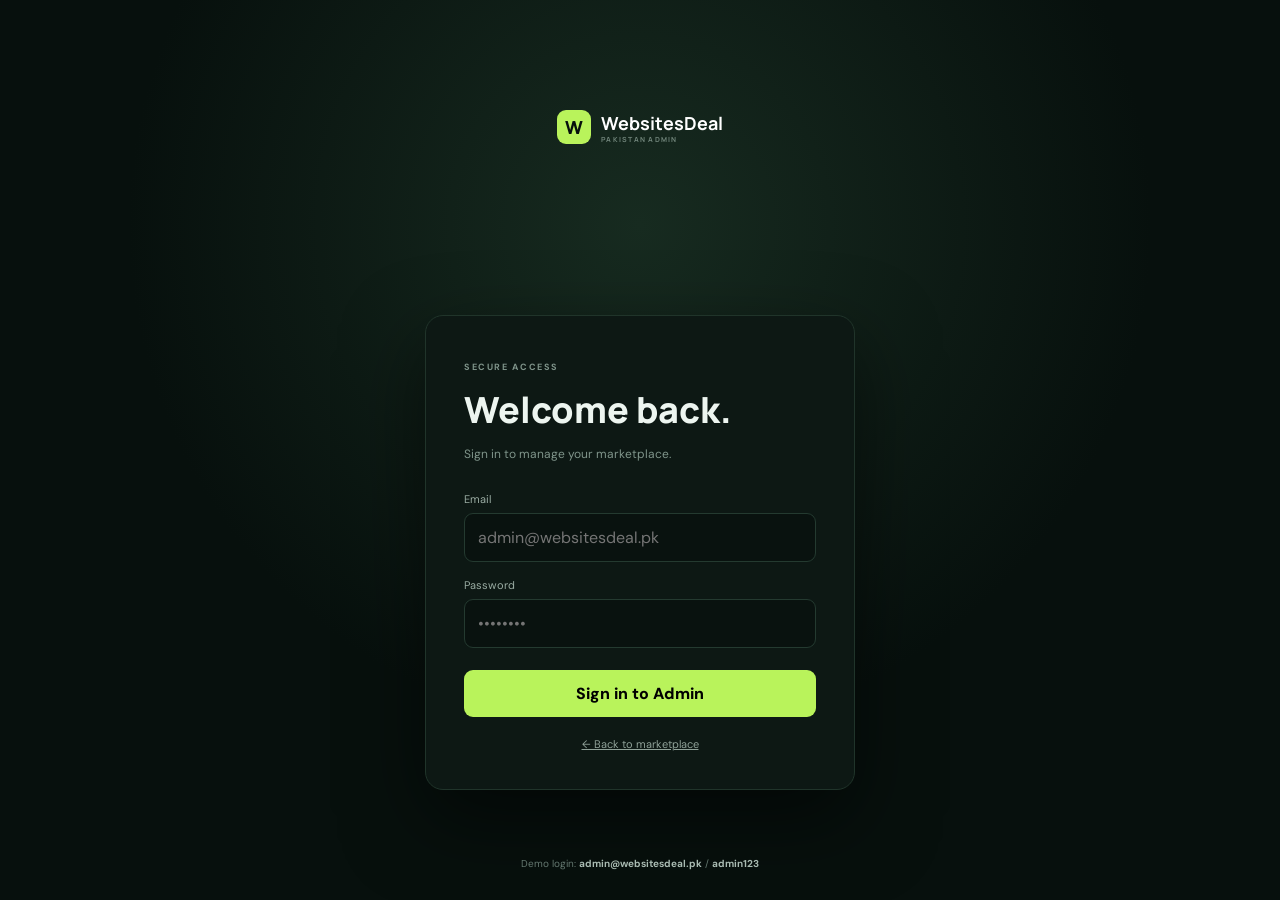
<file: admin-login.html>
<!DOCTYPE html><html><head><meta charset="UTF-8"><meta name="viewport" content="width=device-width,initial-scale=1"><title>Admin Login | WebsitesDeal Pakistan</title><link rel="stylesheet" href="css/admin.css"></head><body><div class="login"><div class="login-brand"><span>W</span><b>WebsitesDeal<small>PAKISTAN ADMIN</small></b></div><div class="card"><small>SECURE ACCESS</small><h1>Welcome back.</h1><p>Sign in to manage your marketplace.</p><label>Email</label><input id="email" type="email" placeholder="admin@websitesdeal.pk"><label>Password</label><input id="pass" type="password" placeholder="••••••••"><button onclick="login()">Sign in to Admin</button><a href="index.html">← Back to marketplace</a></div><div class="hint">Demo login: <b>admin@websitesdeal.pk</b> / <b>admin123</b></div></div><script>function login(){if(document.getElementById('email').value==='admin@websitesdeal.pk'&&document.getElementById('pass').value==='admin123'){sessionStorage.wdAdmin='1';location='admin.html'}else alert('Invalid demo credentials.');}</script></body></html>
</file>
<file: css/admin.css>
@import url('https://fonts.googleapis.com/css2?family=DM+Sans:wght@400;500;700&family=Manrope:wght@600;700;800&display=swap');*{box-sizing:border-box}body{margin:0;background:#07100d;color:#edf5f0;font-family:'DM Sans',sans-serif}button,input{font:inherit}.login{min-height:100vh;display:grid;place-items:center;padding:25px;background:radial-gradient(circle at 50% 25%,#172b20,#07100d 55%)}.login-brand{display:flex;align-items:center;gap:10px;position:absolute;top:35px;left:45px;font:800 18px Manrope}.login-brand>span{display:grid;place-items:center;width:34px;height:34px;background:#b9f35b;color:#07100d;border-radius:9px}.login-brand small{display:block;color:#71857b;font-size:7px;letter-spacing:.18em}.card{width:min(430px,100%);background:#0d1814;border:1px solid #20342a;border-radius:18px;padding:38px;box-shadow:0 30px 80px #0008}.card>small,.dash header small,.stats small,.panelhead small{font-size:9px;letter-spacing:.18em;color:#7f948a;font-weight:700}.card h1{font:800 36px Manrope;margin:10px 0 5px}.card p{color:#7f948a;font-size:12px;margin-bottom:30px}.card label{display:block;font-size:11px;color:#9aacA3;margin:16px 0 7px}.card input{width:100%;background:#09120f;border:1px solid #243a30;color:white;border-radius:9px;padding:13px;outline:none}.card input:focus{border-color:#b9f35b}.card button,.green{width:100%;background:#b9f35b;border:0;border-radius:9px;padding:13px;font-weight:800;margin-top:22px}.card>a{display:block;text-align:center;color:#8fa198;font-size:11px;margin-top:20px}.hint{position:absolute;bottom:30px;color:#647870;font-size:10px}.hint b{color:#a9bbb2}aside{position:fixed;left:0;top:0;bottom:0;width:235px;border-right:1px solid #1c3028;background:#09130f;padding:30px 20px;display:flex;flex-direction:column}.login-brand{position:static}.login-brand b{color:#edf5f0}.login-brand b::first-line{color:#fff}aside nav{display:grid;gap:5px;margin-top:55px}aside nav a{padding:12px;border-radius:8px;color:#748980;font-size:12px}aside nav a.on,aside nav a:hover{background:#13231b;color:#b9f35b}aside>button{margin-top:auto;background:transparent;border:1px solid #243a30;color:#83958d;padding:10px;border-radius:8px}.dash{margin-left:235px;padding:40px 45px}.dash header{display:flex;justify-content:space-between;align-items:center;margin-bottom:35px}.dash h1{font:800 32px Manrope;margin:8px 0}.dash header>a{border:1px solid #263c32;border-radius:8px;padding:10px 14px;font-size:11px}.stats{display:grid;grid-template-columns:repeat(4,1fr);gap:12px}.stats>div,.panel{background:#0d1814;border:1px solid #1d3329;border-radius:13px}.stats>div{padding:20px}.stats strong{display:block;font:800 24px Manrope;margin:14px 0 6px}.stats span{font-size:10px;color:#9ab4a4}.panel{margin-top:18px;padding:25px}.panelhead{display:flex;justify-content:space-between;align-items:center;margin-bottom:25px}.panel h2{font:700 19px Manrope;margin:8px 0}.green{width:auto;margin:0;padding:10px 14px}table{width:100%;border-collapse:collapse;font-size:11px}th{text-align:left;color:#667c72;font-size:9px;letter-spacing:.1em;padding:12px;border-bottom:1px solid #1d3329}td{padding:16px 12px;border-bottom:1px solid #172a22;color:#a7b8b0}td b{display:block;color:#edf5f0}td small{display:block;color:#657970;margin-top:4px}.ok,.draft{font-style:normal;padding:5px 8px;border-radius:5px;font-size:9px}.ok{background:#16331e;color:#9fe75b}.draft{background:#322d16;color:#dfc66b}@media(max-width:800px){aside{position:static;width:100%;height:auto}.dash{margin:0;padding:25px}.stats{grid-template-columns:1fr 1fr}.login-brand{position:static;margin-bottom:20px}.login{display:flex;flex-direction:column}.hint{position:static;margin-top:15px}aside nav{display:none}}
</file>
